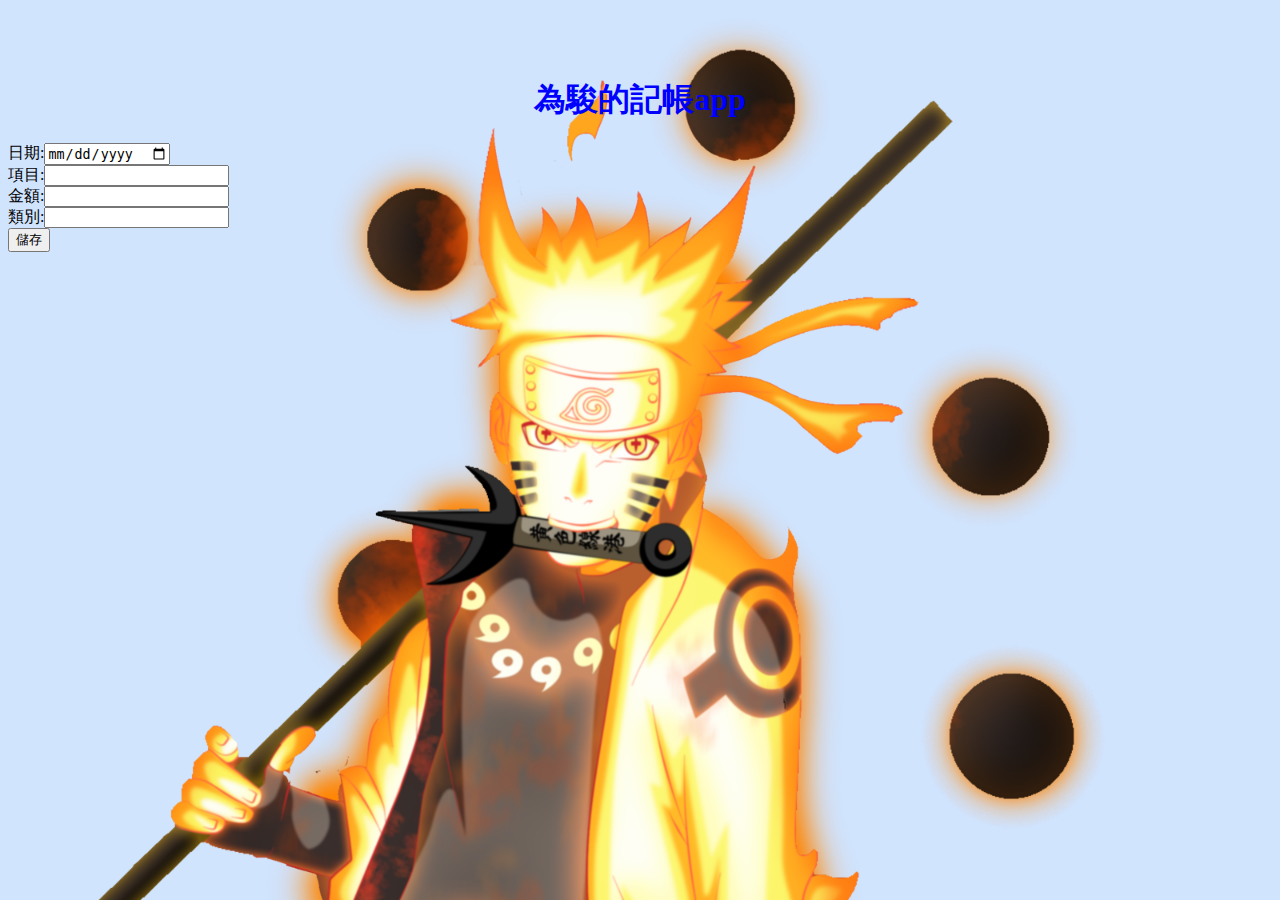
<file: index.html>
<html>  
 <head>
  <title>william記帳app</title>
  <meta name="viewport" content="width=device-width, initial-scale=1,maximum-scale = 1" charset="UTF-8">
  <link rel="stylesheet" type="text/css" href="css/style.css" />
  <script  src="js/fdb-all.min.js"></script>
 </head>
  <body>
   <h1>為駿的記帳app</h1>
   日期:<input type="date" name="日期"/>
   <br>
   項目:<input type="text" name="項目"/>
   <br>
   金額:<input type="text" name="金額"/>
   <br>
   類別:<input type="text" name="類別"/>
   <br>
   <input type="button" value="儲存">
   <script>
   var fdb = new ForerunnerDB();
   var db = fdb.db("william")
   var expenseCollection = db.collection("expense");
   var newSheet = {
    name:"8/20中餐",      
    eat:"食",
    money:100
   };
   expenseCollection.insert(newSheet);
   </script>
  </body>
</html>
</file>
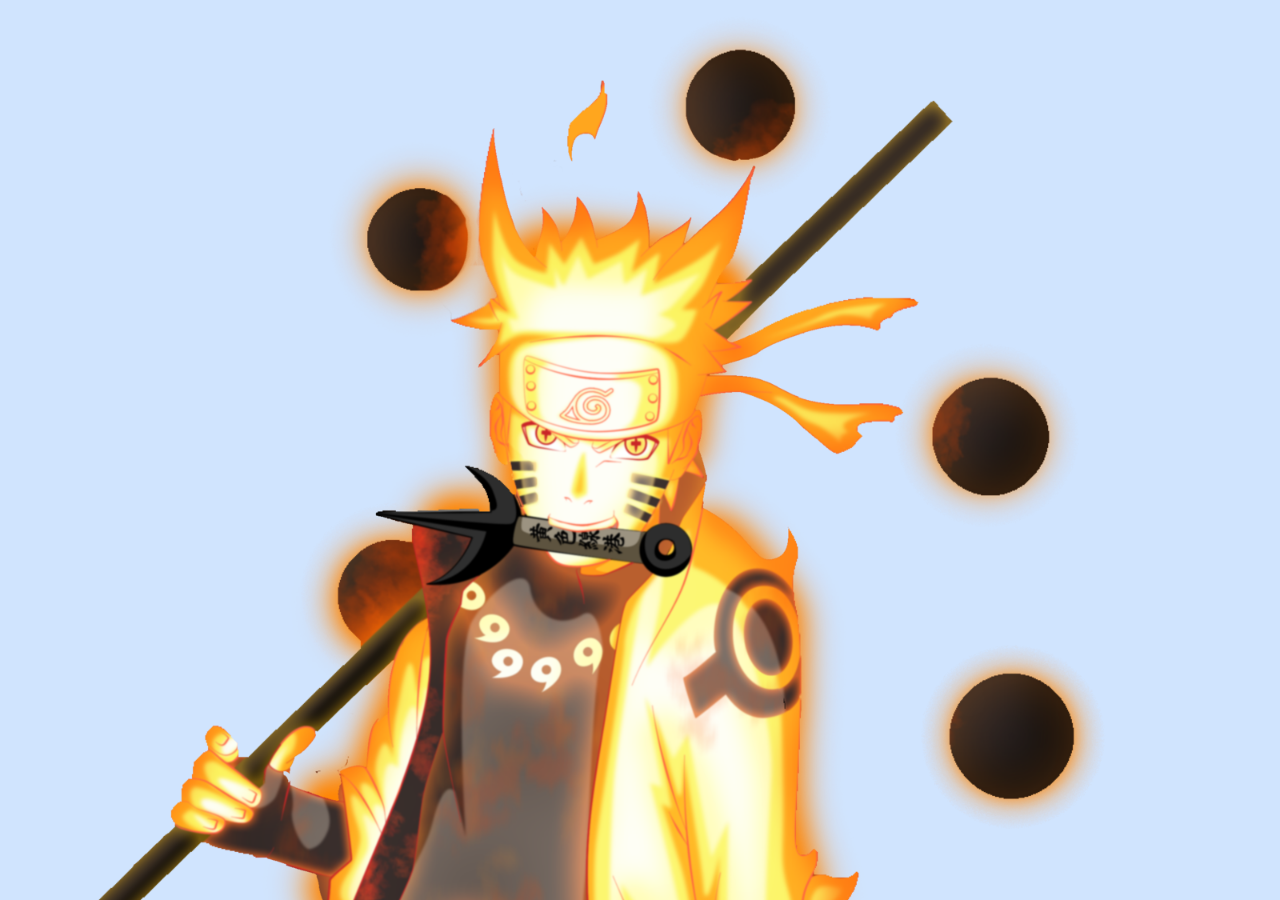
<file: ten.html>
<html>
  <head>
    <link href="css/bootstrap.css" rel="stylesheet">
    <link rel="stylesheet" type="text/css" href="css/style.css" />
  </head>
  <body>
    <table>
       
    </table>
  </body>
</html>
</file>
<file: css/style.css>
body {
    padding-top: 70px;
}


body {
    background-color: #d0e4fe;
    background-image:url(../images/10101010.png);
    background-size:cover;
}


h1 {
    color: blue;
    text-align: center;
}

p {
    font-family: "Times New Roman";
    font-size: 20px;
}
</file>
